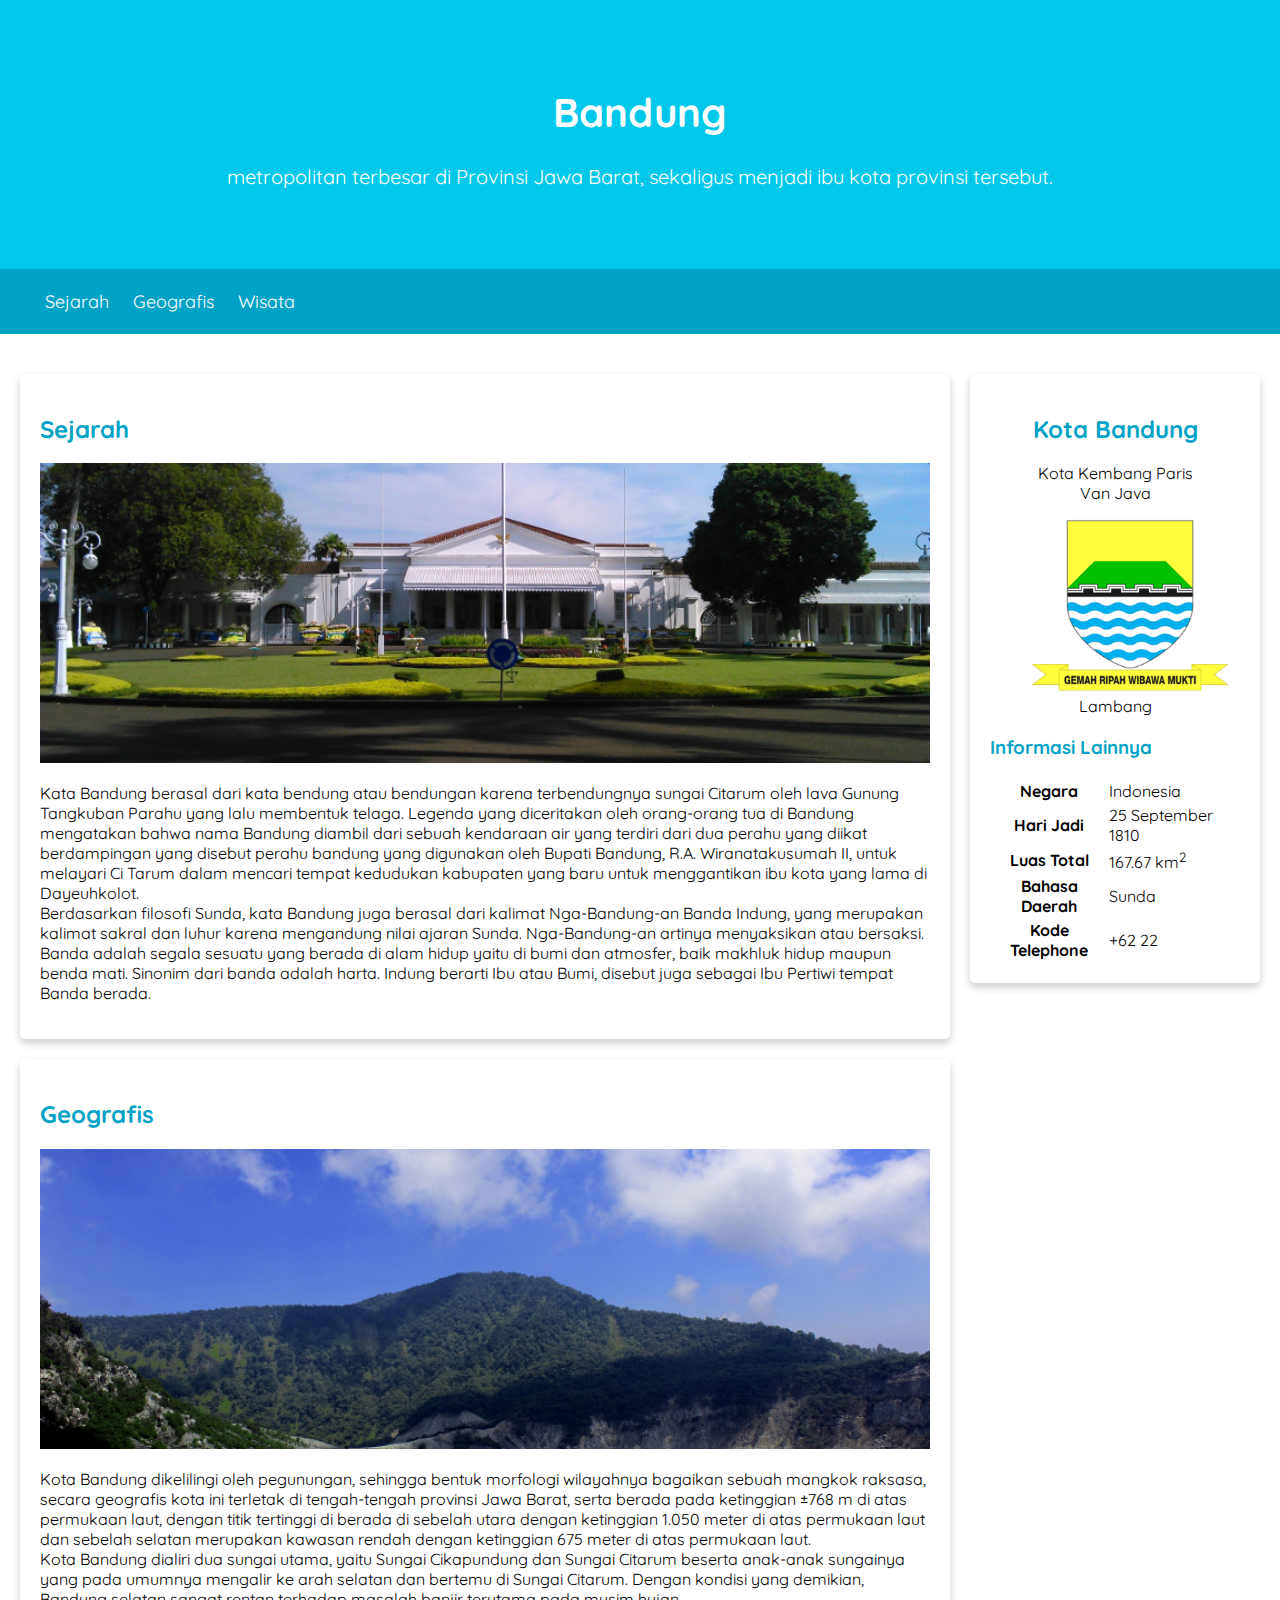
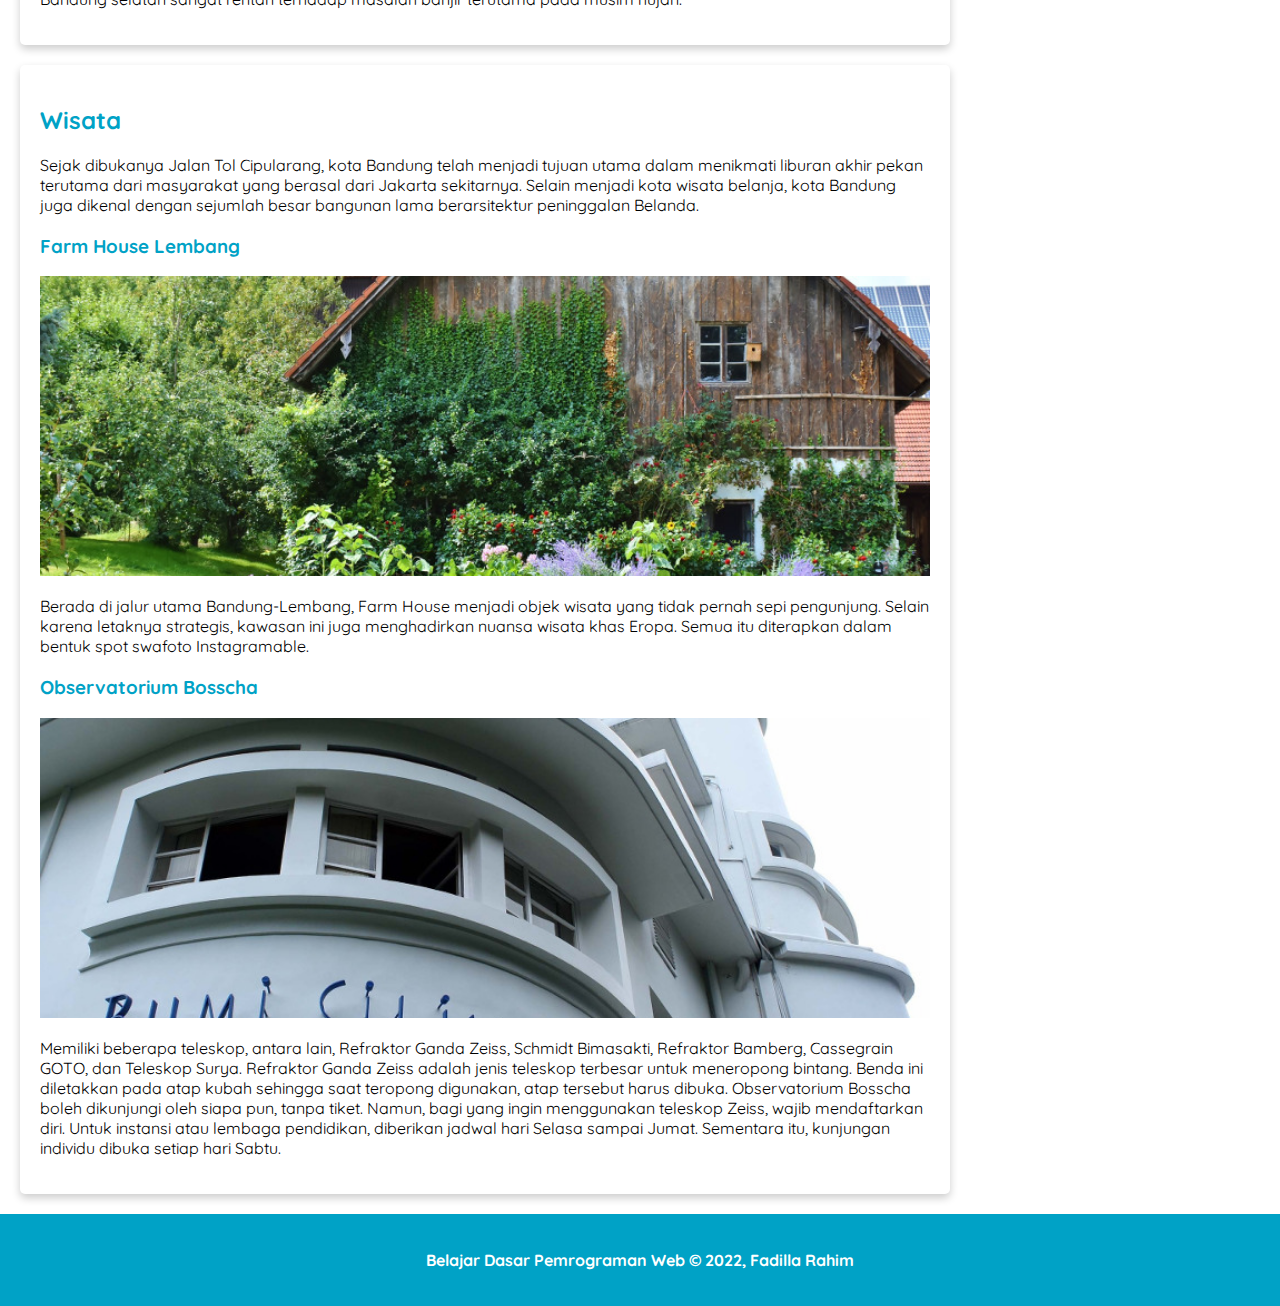
<file: index.html>
<!DOCTYPE html>
<html lang="en">
<head>
    <meta charset="UTF-8">
    <meta http-equiv="X-UA-Compatible" content="IE=edge">
    <meta name="viewport" content="width=device-width, initial-scale=1.0">
    <title>BANDUNG</title>

    <link rel="stylesheet" href="assets/styles/style.css">

    <meta name="viewport" content="width=device-width, initial-scale=1">
</head>
<body>
    
    <header>
        <div class="jumbotron">
            <h1>Bandung</h1>
            <p>metropolitan terbesar di Provinsi Jawa Barat, sekaligus menjadi ibu kota provinsi tersebut.</p>     
        </div>
        
        <nav>
        <ul>
            <li><a href="#sejarah">Sejarah</a></li>
            <li><a href="#geografis">Geografis</a></li>
            <li><a href="#wisata">Wisata</a></li>
        </ul>
        </nav>
    </header>
   
    <main>
        <div id="content">
            <article id="sejarah" class="card">
                <h2>Sejarah</h2>
                <img src="assets/images/history.jpg" class = "featured-image" alt="Gambar Bangunan Bersejarah di Kota Bandung" title="Gedung wali Kota Bandung" >
                <p>Kata Bandung berasal dari kata bendung atau bendungan karena terbendungnya sungai Citarum oleh lava Gunung Tangkuban Parahu yang lalu membentuk telaga. Legenda yang diceritakan oleh orang-orang tua di Bandung mengatakan bahwa nama Bandung diambil dari sebuah kendaraan air yang terdiri dari dua perahu yang diikat berdampingan yang disebut perahu bandung yang digunakan oleh Bupati Bandung, R.A. Wiranatakusumah II, untuk melayari Ci Tarum dalam mencari tempat kedudukan kabupaten yang baru untuk menggantikan ibu kota yang lama di Dayeuhkolot.
                <br>
                Berdasarkan filosofi Sunda, kata Bandung juga berasal dari kalimat Nga-Bandung-an Banda Indung, yang merupakan kalimat sakral dan luhur karena mengandung nilai ajaran Sunda. Nga-Bandung-an artinya menyaksikan atau bersaksi. Banda adalah segala sesuatu yang berada di alam hidup yaitu di bumi dan atmosfer, baik makhluk hidup maupun benda mati. Sinonim dari banda adalah harta. Indung berarti Ibu atau Bumi, disebut juga sebagai Ibu Pertiwi tempat Banda berada.</p>
            </article>
            
            <article id="geografis" class="card">
                <h2>Geografis</h2>
                <img src="assets/images/geografis.jpg" class = "featured-image" alt="Gambar Geografis Kota Bandung" title="Geography Picture" >
                <p>Kota Bandung dikelilingi oleh pegunungan, sehingga bentuk morfologi wilayahnya bagaikan sebuah mangkok raksasa, secara geografis kota ini terletak di tengah-tengah provinsi Jawa Barat, serta berada pada ketinggian ±768 m di atas permukaan laut, dengan titik tertinggi di berada di sebelah utara dengan ketinggian 1.050 meter di atas permukaan laut dan sebelah selatan merupakan kawasan rendah dengan ketinggian 675 meter di atas permukaan laut.
                <br>
                Kota Bandung dialiri dua sungai utama, yaitu Sungai Cikapundung dan Sungai Citarum beserta anak-anak sungainya yang pada umumnya mengalir ke arah selatan dan bertemu di Sungai Citarum. Dengan kondisi yang demikian, Bandung selatan sangat rentan terhadap masalah banjir terutama pada musim hujan.</p>
            </article>
            
            <article id="wisata" class="card">
                <h2>Wisata</h2>
                <p>Sejak dibukanya Jalan Tol Cipularang, kota Bandung telah menjadi tujuan utama dalam menikmati liburan akhir pekan terutama dari masyarakat yang berasal dari Jakarta sekitarnya. Selain menjadi kota wisata belanja, kota Bandung juga dikenal dengan sejumlah besar bangunan lama berarsitektur peninggalan Belanda.
                </p>
                
                <section>
                    <h3>Farm House Lembang</h3>
                    <img src="assets/images/farm-house.jpg" class = "featured-image" alt="Objek Wisata Farm House Bandung" title="Farm House Bandung">
                    <p>Berada di jalur utama Bandung-Lembang, Farm House menjadi objek wisata yang tidak pernah sepi pengunjung. Selain karena letaknya strategis, kawasan ini juga menghadirkan nuansa wisata khas Eropa. Semua itu diterapkan dalam bentuk spot swafoto Instagramable.</p>
                </section>
                
                <section>
                    <h3>Observatorium Bosscha</h3>
                    <img src="assets/images/bosscha.jpg" class = "featured-image" alt="Objek Wisata Observatorium Bosscha" title="Observatorium Bosscha" >
                    <p>Memiliki beberapa teleskop, antara lain, Refraktor Ganda Zeiss, Schmidt Bimasakti, Refraktor Bamberg, Cassegrain GOTO, dan Teleskop Surya. Refraktor Ganda Zeiss adalah jenis teleskop terbesar untuk meneropong bintang. Benda ini diletakkan pada atap kubah sehingga saat teropong digunakan, atap tersebut harus dibuka. Observatorium Bosscha boleh dikunjungi oleh siapa pun, tanpa tiket. Namun, bagi yang ingin menggunakan teleskop Zeiss, wajib mendaftarkan diri. Untuk instansi atau lembaga pendidikan, diberikan jadwal hari Selasa sampai Jumat. Sementara itu, kunjungan individu dibuka setiap hari Sabtu.</p>
                </section>
            </article>
        </div>
        
        <aside>
            
            <article class="profile card">
                <header>
                    <figure>
                        <h2>Kota Bandung</h2>
                        <p>Kota Kembang Paris Van Java</p>
                        <img src="assets/images/Bandung_coa.png" alt="Lambang Kota Bandung">
                        <figcaption>Lambang</figcaption>
                    </figure>
                </header>

                <section>
                    <h3>Informasi Lainnya</h3>

                    <table>
                        <tr>
                            <th>Negara</th>
                            <td>Indonesia</td>
                        </tr>
                        <tr>
                            <th>Hari Jadi</th>
                            <td>25 September 1810</td>
                        </tr>
                        <tr>
                            <th>Luas Total</th>
                            <td>167.67 km<sup>2</sup></td>
                        </tr>
                        <tr>
                            <th>Bahasa Daerah</th>
                            <td>Sunda</td>
                        </tr>
                        <tr>
                            <th>Kode Telephone</th>
                            <td>+62 22</td>
                        </tr>
                        
                    </table>
                </section>
            </article>
            



        </aside>

    </main>

    <footer>
        <p>Belajar Dasar Pemrograman Web &copy; 2022, Fadilla Rahim</p>
    </footer>

</body>
</html>
</file>
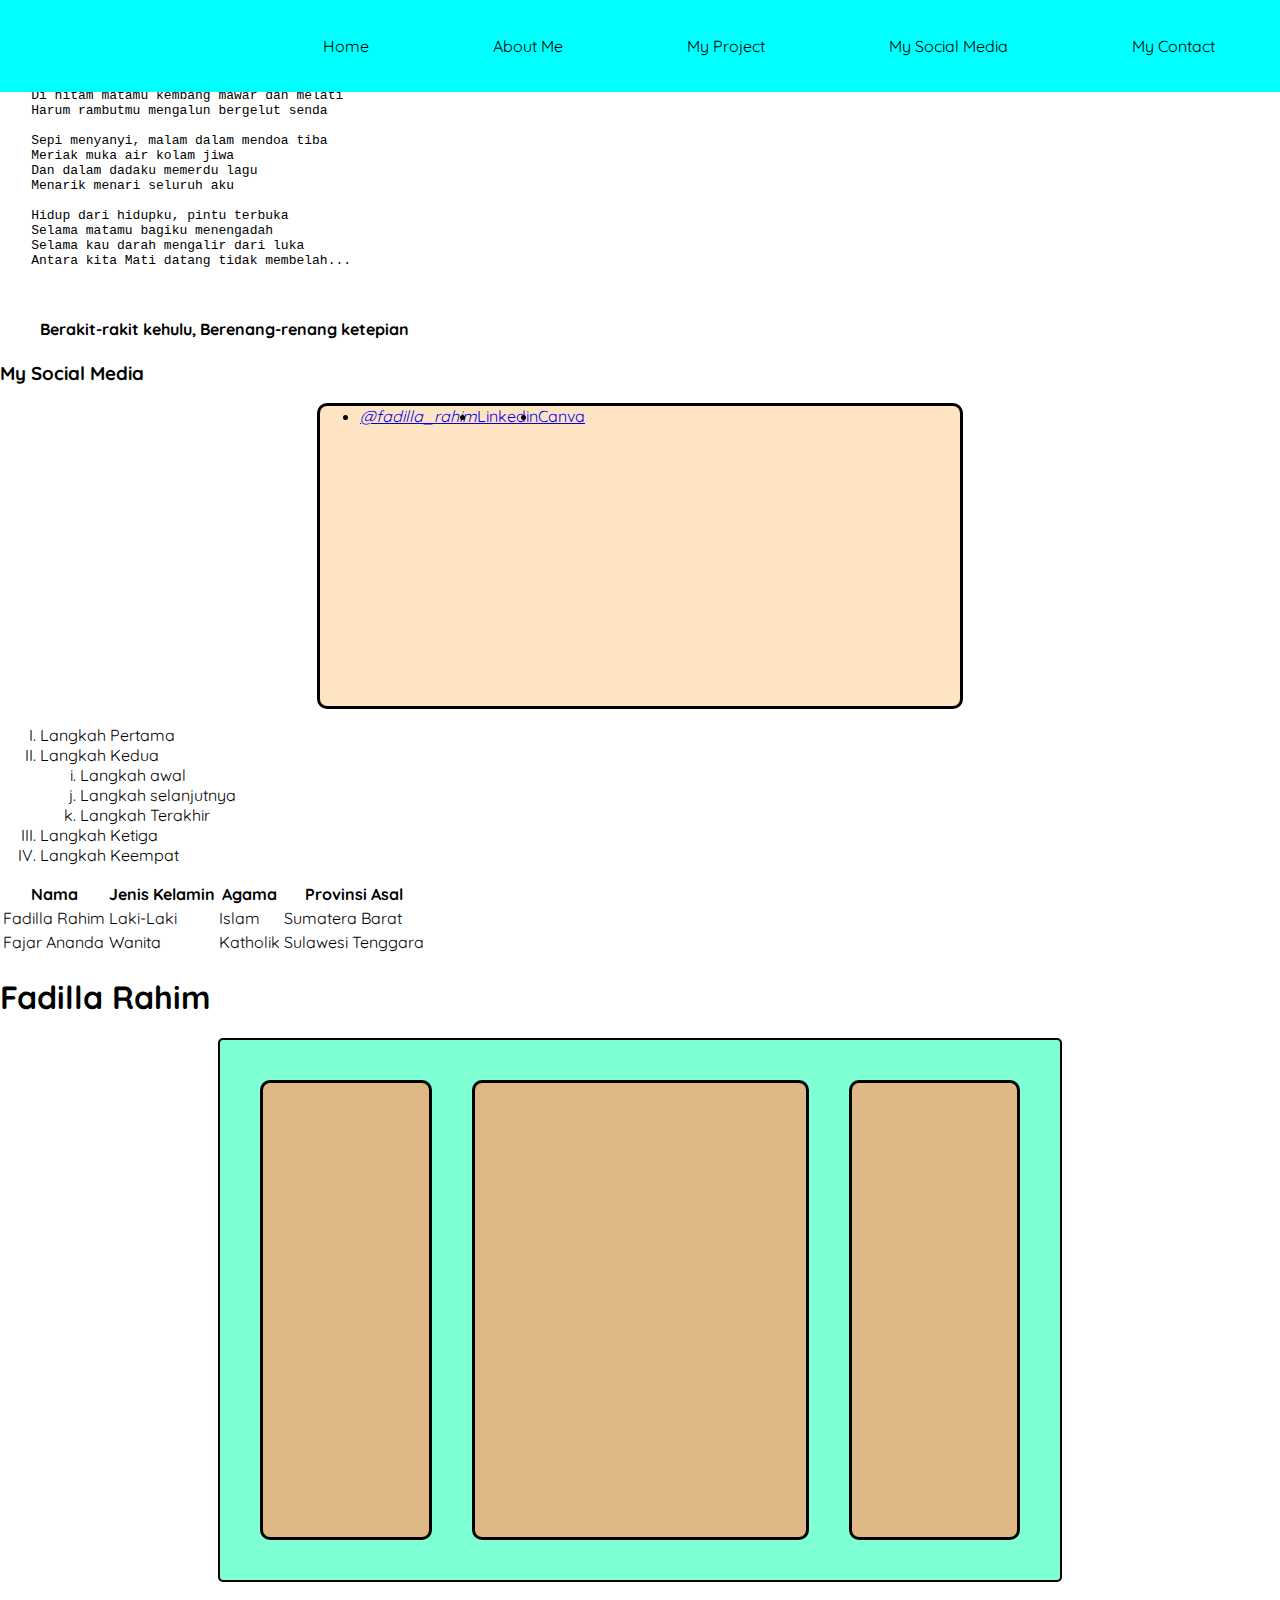
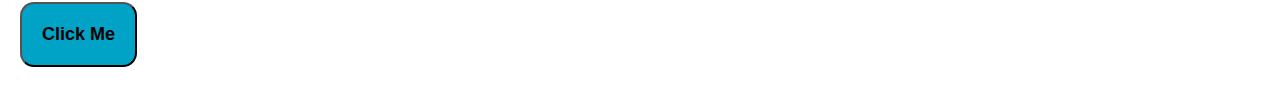
<file: cadangan.html>
<!DOCTYPE html>
<html lang="en">
<head>
    <meta charset="UTF-8">
    <meta http-equiv="X-UA-Compatible" content="IE=edge">
    <meta name="viewport" content="width=device-width, initial-scale=1.0">
    <title>Document</title>
    <link rel="stylesheet" href="assets/styles/cadanganCSS.css">

</head>
<body>

    <header>
        <nav>
            <ul>
                <li><a href="#">Home</a></li>
                <li><a href="#">About Me</a></li>
                <li><a href="#">My Project</a></li>
                <li><a href="#">My Social Media</a></li>
                <li><a href="#">My Contact</a></li>
            </ul>
        </nav>
    </header>

    <pre>
        SAJAK PUTIH
    Karya : Chairil Anwar

    Bersandar pada tari warna pelangi
    Kau depanku bertudung sutra senja
    Di hitam matamu kembang mawar dan melati
    Harum rambutmu mengalun bergelut senda
    
    Sepi menyanyi, malam dalam mendoa tiba
    Meriak muka air kolam jiwa
    Dan dalam dadaku memerdu lagu
    Menarik menari seluruh aku
    
    Hidup dari hidupku, pintu terbuka
    Selama matamu bagiku menengadah
    Selama kau darah mengalir dari luka
    Antara kita Mati datang tidak membelah...
    
    </pre>

    <blockquote cite="https://www.brilio.net/wow/60-kata-kata-quote-tentang-hidup-terbaik-simpel-penuh-makna-2006054.html">
        <h4>Berakit-rakit kehulu, Berenang-renang ketepian</h4>
    </blockquote>

    <h3>My Social Media</h3>
    <div>
    <ul class="kotak">
        <li><em><a href="https://www.instagram.com/fadilla_rahim/">@fadilla_rahim</a></em></li>
        <li><a href="https://www.linkedin.com/in/fadilla-rahim-96034621b/">Linkedin</a></li>
        <li><a href="https://www.canva.com/your-projects">Canva</a></li>
    </ul>
    </div>
    <ol type="I">
        <li>Langkah Pertama</li>
        <li>Langkah Kedua</li>
        <ol type="a" start="9">
            <li>Langkah awal</li>
            <li>Langkah selanjutnya</li>
            <li>Langkah Terakhir</li>
        </ol>
        <li>Langkah Ketiga</li>
        <li>Langkah Keempat</li>
    </ol>

    <table>
        <tr>
            <th>Nama</th>
            <th>Jenis Kelamin</th>
            <th>Agama</th>
            <th>Provinsi Asal</th>
        </tr>

        <tr>
            <td>Fadilla Rahim</td>
            <td>Laki-Laki</td>
            <td>Islam</td>
            <td>Sumatera Barat</td>
        </tr>

        <tr>
            <td>Fajar Ananda</td>
            <td>Wanita</td>
            <td>Katholik</td>
            <td>Sulawesi Tenggara</td>
        </tr>
    </table>

    <h1>Fadilla Rahim</h1>

    <div class="container">

        <div class="box satu"></div>
        <div class="box dua"></div>
        <div class="box tiga"></div>

    </div>

    <button onclick="alert('You Clicked Me!!!!')"class="click" >Click Me</button>
    <script src="assets/styles/cadangan.js"></script>
</body>
</html>
</file>
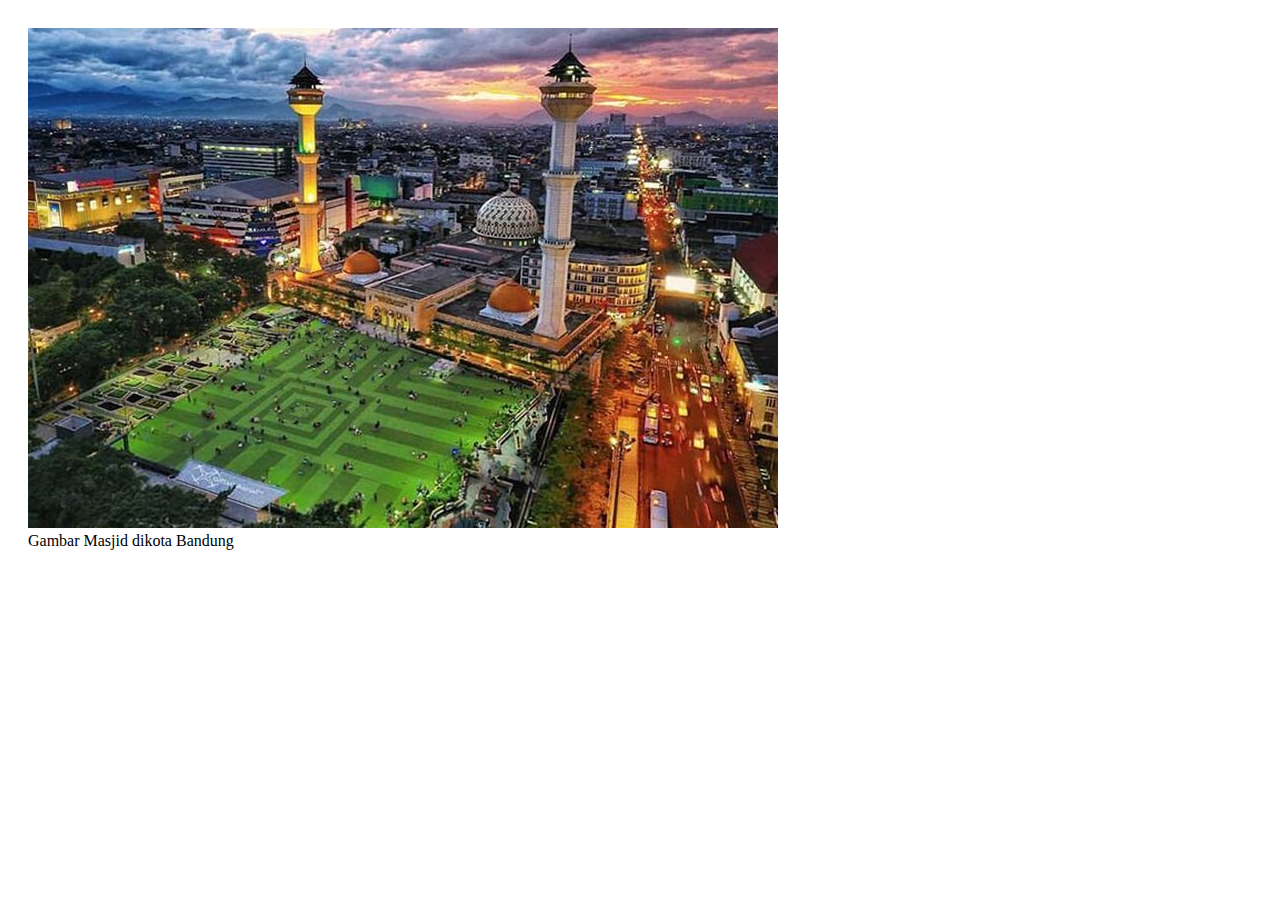
<file: javascriptCoba.html>
<!DOCTYPE html>
<html lang="en">
<head>
    <meta charset="UTF-8">
    <meta http-equiv="X-UA-Compatible" content="IE=edge">
    <meta name="viewport" content="width=device-width, initial-scale=1.0">
    <title>BELAJAR JS COBA</title>
    <link rel="stylesheet" href="assets/styles/jsStyle.css">
</head>
<body>
    <div class="container">
        <img src="assets/images/bandung.jpg" alt="Gambar Masjid Megah dikota bandung">
        <figcaption>Gambar Masjid dikota Bandung</figcaption>
    </div>
</body>
</html>
</file>
<file: assets/styles/style.css>
@import url('https://fonts.googleapis.com/css2?family=Quicksand:wght@400;700&display=swap');

body{
    font-family: 'Quicksand',sans-serif;
    margin: 0%;
    padding: 0%;
}
*{
    box-sizing: border-box;
}
main{
    padding: 20px;
    overflow: auto;
}

h2, h3 {
    color: #00a2c6;
}

footer{
    padding: 20px;
    color: white;
    background-color: #00a2c6;
    text-align: center;
    font-weight: bold;
}

nav a {
    font-size: 18px;
    font-weight: 400;
    text-decoration: none;
    color: white;
}

nav a:hover{
    background-color: #00a2c6ee;
    font-weight: bold;
    color: white;
}

.profile header{
    text-align: center;
}

.profile img{
    width: 200px;
}

.featured-image{
    width: 100%;
    max-height: 300px;
    object-fit: cover;
    object-position: center;
}

.card{
    box-shadow: 0 4px 8px 0 rgba(0, 0, 0, 0.2);
    border-radius: 5px;
    margin-top: 20px;
    padding: 20px;
}

.jumbotron{
    padding: 60px;
    background-color: #00c8eb;
    text-align: center;
    font-size: 20px;
    color: white;
}

nav li{
    display: inline;
    list-style-type: none;
    margin-right: 20px;
}

nav{
    background-color: #00a2c6;
    padding: 5px;
    position: sticky;
    top: 0;
}

#content{
    float: left;
    width: 75%;
}

aside{
    float: right;
    width: 25%;
    padding-left: 20px;
}

header{
    display: inline;
}

/*Untuk mengatur tampilan web menjadi lebih fleksibel dengan ukuran device
Contohnya saat dibuka menggunakan smartphone*/
@media screen and (max-width: 1000px) {
    #content, aside{
        width: 100%;
        padding: 0;
    }
}
</file>
<file: assets/styles/cadanganCSS.css>
@import url('https://fonts.googleapis.com/css2?family=Quicksand:wght@400;700&display=swap');

body{
    font-family: 'Quicksand', sans-serif;
    margin: 0;
    padding: 0;
}

nav li{
    display: inline;
    margin-right: 50px;
    text-align: right;
    padding: 10px;
}
nav li a:hover{
    color: white;
    background-color: #00a2c6;
    border-radius: 30px;
}

nav li a{
    text-decoration: none;
    color: black;
    padding: 20px;
    margin: 5px;
}

nav{
    background-color: aqua;
    padding: 20px;
    position: fixed;
    width: 100%;
    top: 0;

}

nav ul{
    text-align: right;
}

.container{
    display: flex;

    width: 800px;
    height: 500px;
    margin: 0;
    background-color: aquamarine;
    margin: 0 auto;
    border: 2px solid black;
    border-radius: 5px;
    padding: 20px;
}

.box{
    background-color: burlywood;
    border: 3px solid black;
    border-radius: 10px;
    margin: 20px;
    
}

.satu{
    flex-grow: 1;
}

.dua{
    flex-grow: 2;
}

.tiga{
    flex-grow: 1;
}

.kotak{
    display: flex;
    flex-direction: row;

    width: 600px;
    height: 300px;
    background-color: bisque;
    margin: 0 auto;
    border: 3px solid black;
    border-radius: 10px;
}

.click{
    padding: 20px;
    font-weight: bold;
    font-size: 18px;
    background-color: #00a2c6;
    margin: 20px ;
    border-radius: 14px;
    
}

.click:hover{
    background-color: antiquewhite;
    
}
</file>
<file: assets/styles/jsStyle.css>
body{
    margin-top: 20px auto;
    padding: 20px;
}

.container{
    
}
</file>
